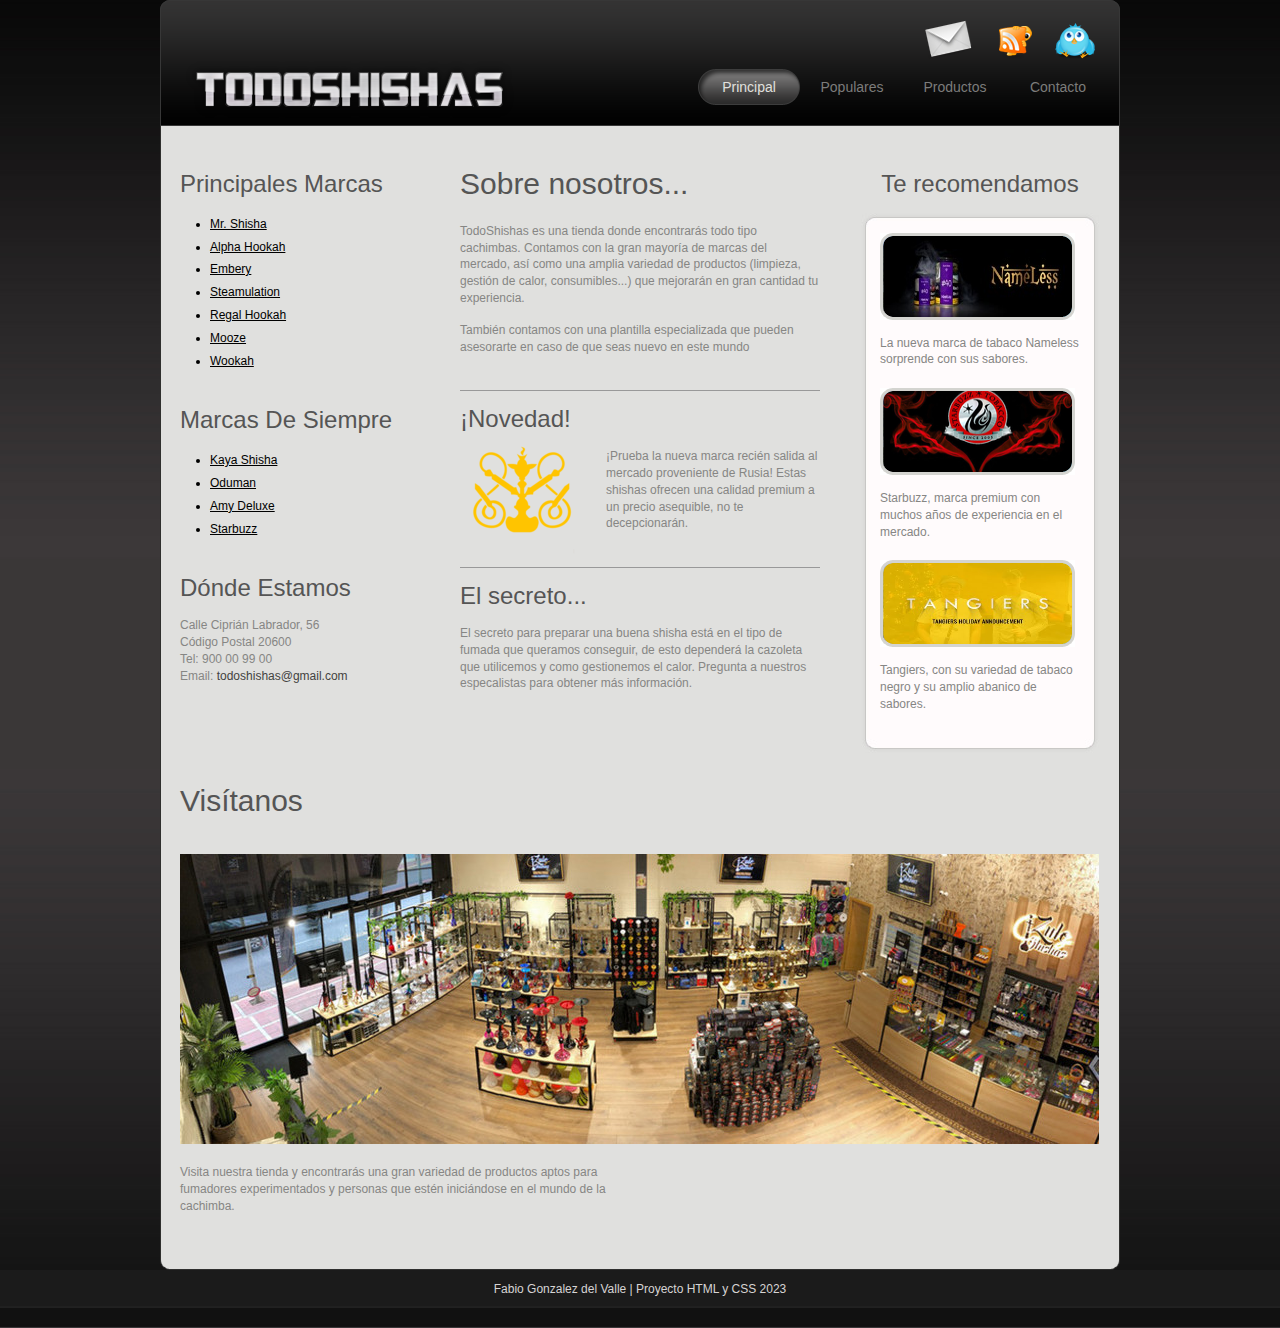
<file: index.html>
<!DOCTYPE HTML>
<html lang="es">

<head>
    <meta http-equiv="Content-Type" content="text/html; charset=utf-8" />
    <title>TodoShishas - Principal</title>
    <meta name="keywords" content="" />
    <meta name="description" content="" />
    <link href="tooplate_style.css" rel="stylesheet" type="text/css" />
    <link rel="shortcut icon" href="images/favicon.png">
</head>

<body>
    <div id="tooplate_body_wrapper">
        <div id="tooplate_wrapper">
            <header>
                <div id="tooplate_header">
                    <div id="site_title">
                        <h1><a href="#">TodoShishas</a></h1>
                    </div>
                    <div id="header_right">
                        <div id="social_links">
                            <a href="https://www.google.com/intl/es/gmail/about/"><img src="images/mail.png" alt="Contacto" /></a>
                            <a href="https://rss.com/"><img src="images/rss.png" alt="RSS" /></a>
                            <a href="https://twitter.com/"><img src="images/twitter_01.png" alt="Twitter" /></a>             
                        </div>
                        <div id="tooplate_menu">
                            <ul>
                                <li><a href="index.html" class="current">Principal</a></li>
                                <li><a href="populares.html">Populares</a></li>
                                <li><a href="productos.html">Productos</a></li>
                                <li><a href="contact.html">Contacto</a></li>
                            </ul>    	
                        </div> <!-- end of tooplate_menu -->
                    </div>
                    <div class="cleaner"></div>
                </div> <!-- end of tooplate_header -->
            </header>
            
            <div id="tooplate_main">
                <div class="cleaner h20"></div>
                <article>
                    <div class="tooplate_sidebar float_l">
                        <div class="content_box">
                            <h3>Principales Marcas</h3>
                            <ul class="tmo_list">
                                <li><a href="#">Mr. Shisha</a></li>
                                <li><a href="#">Alpha Hookah</a></li>
                                <li><a href="#">Embery</a></li>
                                <li><a href="#">Steamulation</a></li>
                                <li><a href="#">Regal Hookah</a></li>
                                <li><a href="#">Mooze</a></li>
                                <li><a href="#">Wookah</a></li>
                            </ul>
                        </div>
                        <div class="content_box">                
                            <h3>Marcas De Siempre</h3>
                            <ul class="tmo_list">
                                <li><a href="#">Kaya Shisha</a></li>
                                <li><a href="#">Oduman</a></li>
                                <li><a href="#">Amy Deluxe</a></li>
                                <li><a href="#">Starbuzz</a></li>
                            </ul>
                        </div>
                        <div class="content_box lb">                
                            <h3>Dónde Estamos</h3>
                            Calle Ciprián Labrador, 56<br />
                            Código Postal 20600<br />
                            Tel: 900 00 99 00<br />
                            Email: <a href="#">todoshishas@gmail.com</a></div>                
                        </div>
                </article>
                <div id="tooplate_content">
                    <div class="content_box hr_divider">
                        <h2>Sobre nosotros...</h2>
                        <p>TodoShishas es una tienda donde encontrarás todo tipo cachimbas. Contamos con la gran mayoría de marcas del mercado, así como una amplia variedad de productos (limpieza, gestión de calor, consumibles...) que mejorarán en gran cantidad tu experiencia.</p>
                        <p>También contamos con una plantilla especializada que pueden asesorarte en caso de que seas nuevo en este mundo</p>
                    </div>
                    <div class="content_box hr_divider">
                        <h3>¡Novedad!</h3>
                        <img src="images/marca_inicio2.png" alt="Image" class="image_fl" />
                        <p>¡Prueba la nueva marca recién salida al mercado proveniente de Rusia! Estas shishas ofrecen una calidad premium a un precio asequible, no te decepcionarán.</p>
                    </div>
                    <div class="content_box lb">
                        <h3>El secreto...</h3>
                        <p>El secreto para preparar una buena shisha está en el tipo de fumada que queramos conseguir, de esto dependerá la cazoleta que utilicemos y como gestionemos el calor. Pregunta a nuestros especalistas para obtener más información.</p>
                    </div>
                </div>
                <div class="tooplate_sidebar float_r">
                    <div class="content_box lb">
                        <h3 class="gallery_title">Te recomendamos</h3>
                        <div class="box01"><span class="top"></span><span class="bottom"></span>
                            <div class="box01_content">
                                <div class="image_wrapper"><span></span><img alt="Image" src="images/nameless.jpg" /></div>
                                La nueva marca de tabaco Nameless sorprende con sus sabores.
                            </div>
                            <div class="box01_content">
                                <div class="image_wrapper"><span></span><img alt="Image" src="images/starbuzz.jpg" /></div>
                                Starbuzz, marca premium con muchos años de experiencia en el mercado.
                            </div>
                            <div class="box01_content lb">
                                <div class="image_wrapper"><span></span><img alt="Image" src="images/tangiers.jpg" /></div>
                                Tangiers, con su variedad de tabaco negro y su amplio abanico de sabores.
                            </div>
                        </div>
                    </div>
                </div>
                <div class="cleaner h20"></div>
                <div class="col_half">
                    <h2>Visítanos</h2>
                    <img class="image_gallery" src="images/zulo.jpg" alt="Imagen Zulo" />
                    <p>Visita nuestra tienda y encontrarás una gran variedad de productos aptos para fumadores experimentados y personas que estén iniciándose en el mundo de la cachimba.</p>
                    <div class="cleaner"></div>
                </div>
                <div class="cleaner"></div>
            </div>
            
            <div id="tooplate_main_bottom"></div>
            
        </div> <!-- end of tooplate_wrapper -->
            <footer>
                <div id="tooplate_footer_wrapper">
                    <div id="tooplate_footer">
                        Fabio Gonzalez del Valle | Proyecto HTML y CSS 2023
                    </div> <!-- end of tooplate_footer -->
                </div> <!-- end of tooplate_footer_wrapper -->
            </footer>
    </div> <!-- end of tooplate_body_wrapper -->
</body>
</html>
</file>
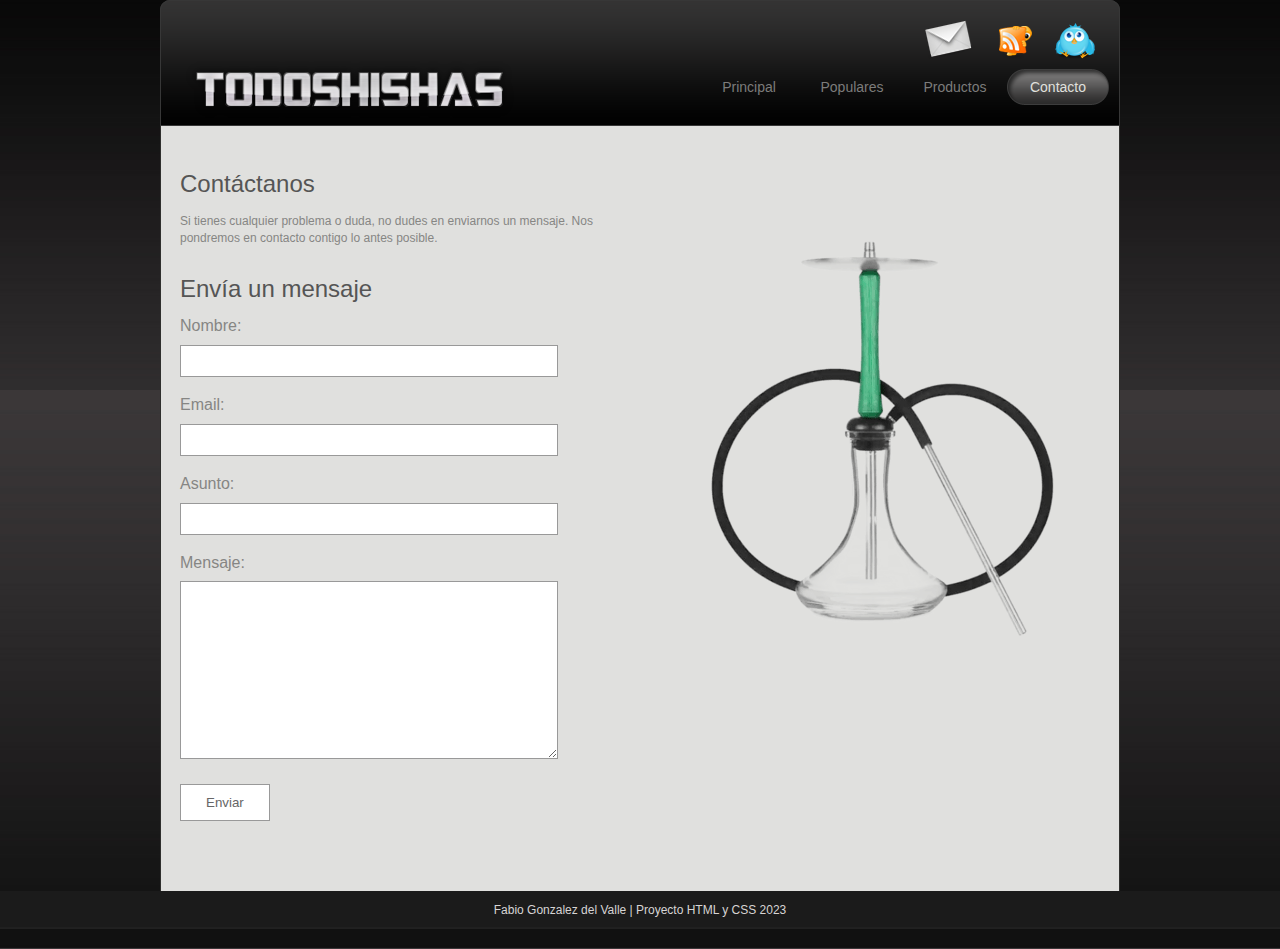
<file: contact.html>
<!DOCTYPE HTML>
<html lang="es">

<head>
    <meta http-equiv="Content-Type" content="text/html; charset=utf-8" />
    <title>TodoShishas - Contacto</title>
    <meta name="keywords" content="" />
    <meta name="description" content="" />
    <link href="tooplate_style.css" rel="stylesheet" type="text/css" />
    <link rel="shortcut icon" href="images/favicon.png">
</head>
<body>
    <div id="tooplate_body_wrapper">
    	<div id="tooplate_wrapper">   
            <header>
                <div id="tooplate_header">
                    <div id="site_title">
                        <h1><a href="#">TodoShishas</a></h1>
                    </div>
                    <div id="header_right">
                        <div id="social_links">
                            <a href="https://www.google.com/intl/es/gmail/about/"><img src="images/mail.png" alt="Contacto" /></a>
                            <a href="https://rss.com/"><img src="images/rss.png" alt="RSS" /></a>
                            <a href="https://twitter.com/"><img src="images/twitter_01.png" alt="Twitter" /></a>            
                        </div>
                        <div id="tooplate_menu">
                            <ul>
                                <li><a href="index.html">Principal</a></li>
                                <li><a href="populares.html">Populares</a></li>
                                <li><a href="productos.html">Productos</a></li>
                                <li><a href="contacto.html" class="current">Contacto</a></li>
                            </ul>    	
                        </div> <!-- end of tooplate_menu -->
                    </div>
                    <div class="cleaner"></div>
                </div> <!-- end of tooplate_header -->
            </header>
        
        <div id="tooplate_main">
        
        	<div class="cleaner h20"></div>
        
            <div class="col_half">
                <h3>Contáctanos</h3>
                <p>Si tienes cualquier problema o duda, no dudes en enviarnos un mensaje. Nos pondremos en contacto contigo lo antes posible.</p>
                
                <div class="cleaner h20"></div>
                
                <h3>Envía un mensaje</h3>
                <div id="contact_form">
                <form method="post" name="contact" action="http://www2.gonzalonazareno.org/josedom/resultado.php">
                    <label for="nombre">Nombre:</label>
                    <input type="text" id="nombre" name="nombre" class="input_field" />

                    <label for="email">Email:</label>
                    <input type="text" id="email" name="email" class="input_field" />

                    <label for="asunto">Asunto:</label>
                    <input type="text" id="asunto" name="asunto" class="input_field" />

                    <label for="mensaje">Mensaje:</label> 
                    <textarea id="mensaje" name="mensaje" class="required"></textarea>
                    
                    <div class="cleaner"></div>
                    <input type="submit" name="enviar" value="Enviar" class="submit_btn" />
                </form>
				<div class="cleaner h40"></div>
            </div>
			<div class="cleaner"></div>
                <div class="cleaner"></div>
            </div>
            
            <div class="col_half rmb">
                <div class="cleaner h30"></div>  
                <img class="imger_box" src="images/cachis.png" alt="Shisha"/>
            </div>
            
        	<div class="cleaner"></div>
            
        </div>
        
    </div> <!-- end of tooplate_wrapper -->
        <footer>
            <div id="tooplate_footer_wrapper">
                <div id="tooplate_footer">
                    Fabio Gonzalez del Valle | Proyecto HTML y CSS 2023
                </div> <!-- end of tooplate_footer -->
            </div> <!-- end of tooplate_footer_wrapper -->
        </footer>
    </div> <!-- end of tooplate_body_wrapper -->

</body>
</html>
</file>
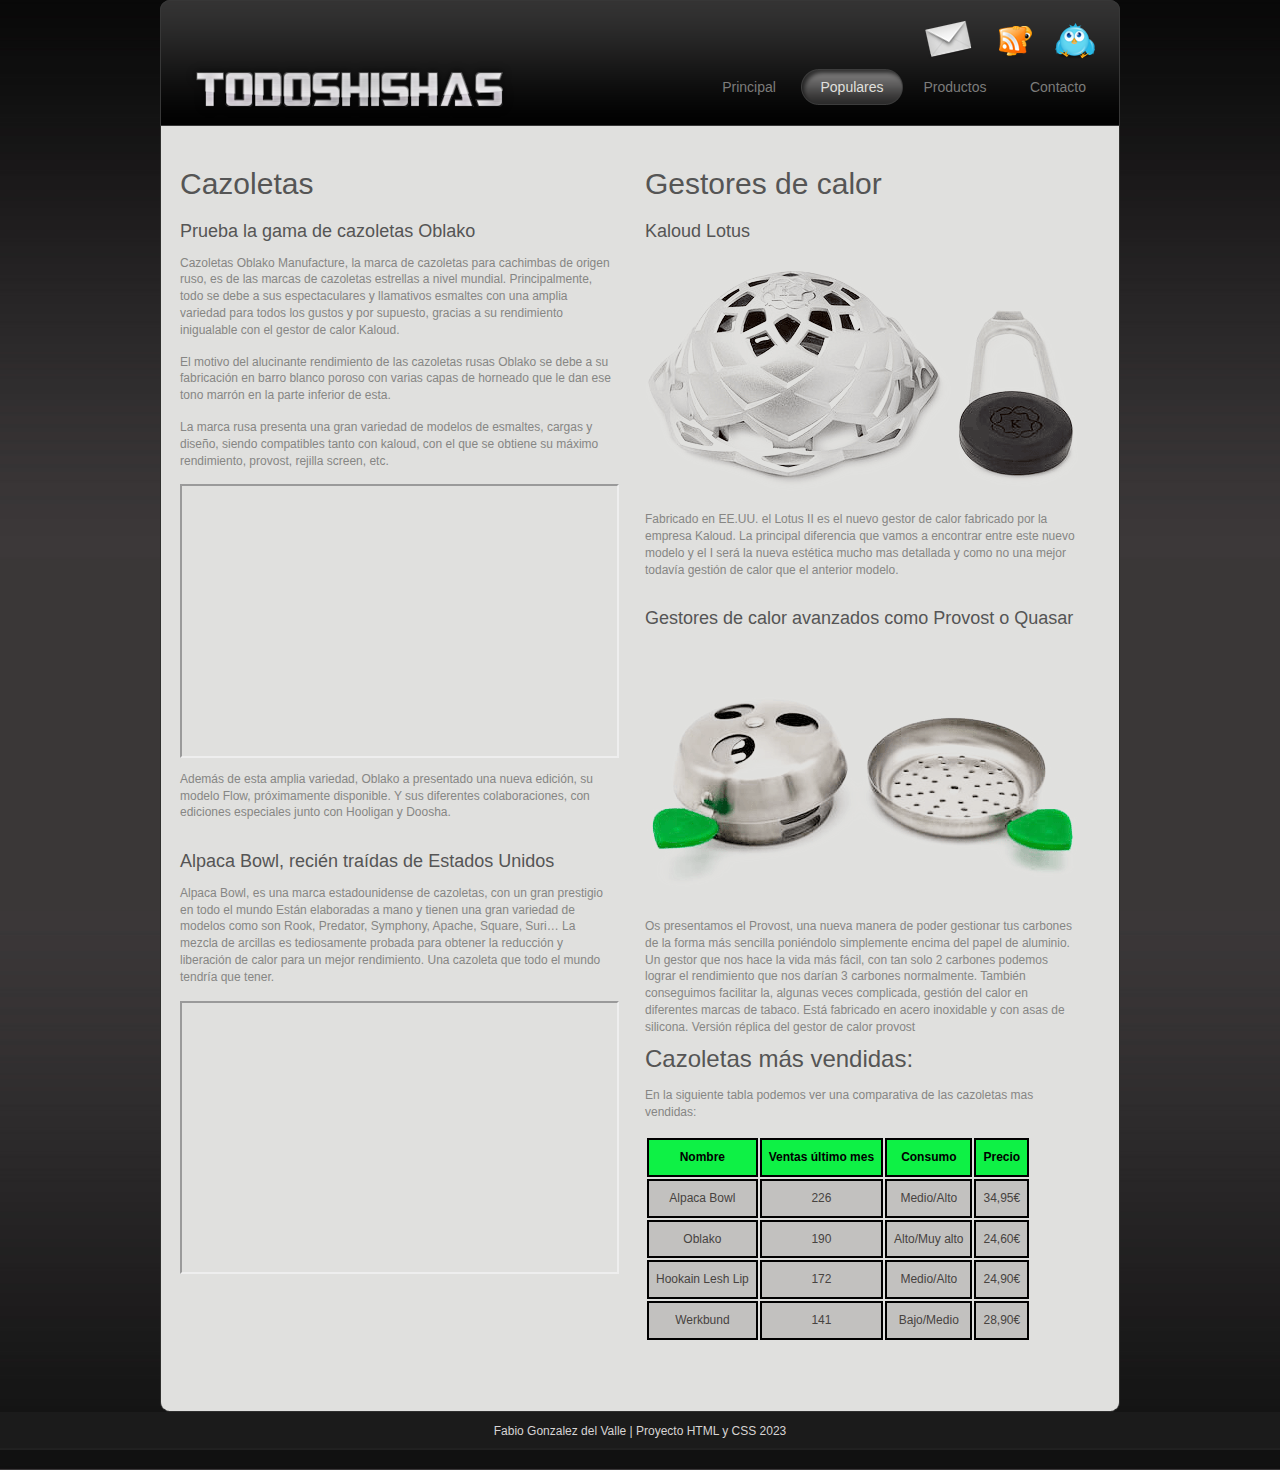
<file: populares.html>
<!DOCTYPE HTML>
<html lang="es">

<head>
    <meta http-equiv="Content-Type" content="text/html; charset=utf-8" />
    <title>TodoShishas - Populares</title>
    <meta name="keywords" content="" />
    <meta name="description" content="" />
    <link href="tooplate_style.css" rel="stylesheet" type="text/css" />
    <link  rel="icon"   href="images/favicon.png" type="image/png" />
</head>

<body>
    <div id="tooplate_body_wrapper">
    	<div id="tooplate_wrapper">   
            <header>
                <div id="tooplate_header">
                    <div id="site_title">
                        <h1><a href="#">TodoShishas</a></h1>
                    </div>
                    <div id="header_right">
                        <div id="social_links">
                            <a href="https://www.google.com/intl/es/gmail/about/"><img src="images/mail.png" alt="Contacto" /></a>
                            <a href="https://rss.com/"><img src="images/rss.png" alt="RSS" /></a>
                            <a href="https://twitter.com/"><img src="images/twitter_01.png" alt="Twitter" /></a>            
                        </div>
                        <div id="tooplate_menu">
                            <ul>
                                <li><a href="index.html">Principal</a></li>
                                <li><a href="populares.html" class="current">Populares</a></li>
                                <li><a href="productos.html">Productos</a></li>
                                <li><a href="contact.html">Contacto</a></li>
                            </ul>    	
                        </div> <!-- end of tooplate_menu -->
                    </div>
                    <div class="cleaner"></div>
                </div> <!-- end of tooplate_header -->
            </header>
        
        <div id="tooplate_main">
        
        	<div class="cleaner h20"></div>

			<div class="col_half">
                <h2>Cazoletas</h2>
                <h4>Prueba la gama de cazoletas Oblako</h4>
                <p>Cazoletas Oblako Manufacture, la marca de cazoletas para cachimbas de origen ruso, es de las marcas de cazoletas estrellas a nivel mundial. Principalmente, todo se debe a sus espectaculares y llamativos esmaltes con una amplia variedad para todos los gustos y por supuesto, gracias a su rendimiento inigualable con el gestor de calor Kaloud.</p>

                <p>El motivo del alucinante rendimiento de las cazoletas rusas Oblako se debe a su fabricación en barro blanco poroso con varias capas de horneado que le dan ese tono marrón en la parte inferior de esta.</p>

                <p>La marca rusa presenta una gran variedad de modelos de esmaltes, cargas y diseño, siendo compatibles tanto con kaloud, con el que se obtiene su máximo rendimiento, provost, rejilla screen, etc. </p>
                
                <div class="videowrapper">
                    <iframe src="https://www.youtube.com/embed/T_B92daAwmk"></iframe>
                </div>
                <br>
                <p>Además de esta amplia variedad, Oblako a presentado una nueva edición, su modelo Flow, próximamente disponible. Y sus diferentes colaboraciones, con ediciones especiales junto con Hooligan y Doosha.</p> 
                <br>

                <h4>Alpaca Bowl, recién traídas de Estados Unidos</h4>
                <p>Alpaca Bowl, es una marca estadounidense de cazoletas, con un gran prestigio en todo el mundo
                Están elaboradas a mano y tienen una gran variedad de modelos como son Rook, Predator, Symphony, Apache, Square, Suri…
                La mezcla de arcillas es tediosamente probada para obtener la reducción y liberación de calor para un mejor rendimiento.
                Una cazoleta que todo el mundo tendría que tener.</p>
                <div class="videowrapper">
                    <iframe src="https://www.youtube.com/embed/CN1tYpeXH_M"></iframe>
                </div>
                <br>
            </div>
            
            <div class="col_half rmb">
                <h2>Gestores de calor</h2>
               
                <h4>Kaloud Lotus</h4>
                <img class="image_gallery" src="images/kal.png" alt="kaloud" />
                <p>Fabricado en EE.UU. el Lotus II es el nuevo gestor de calor fabricado por la empresa Kaloud. La principal diferencia que vamos a encontrar entre este nuevo modelo y el I será la nueva estética mucho mas detallada y como no una mejor todavía gestión de calor que el anterior modelo.</p>
                <br>
                
                <h4>Gestores de calor avanzados como Provost o Quasar</h4>
                <img class="image_gallery" src="images/provost.png" alt="provost" />
                <p>
                Os presentamos el Provost, una nueva manera de poder gestionar tus carbones de la forma más sencilla poniéndolo simplemente encima del papel de aluminio.
                Un gestor que nos hace la vida más fácil, con tan solo 2 carbones podemos lograr el rendimiento que nos darían 3 carbones normalmente.
                También conseguimos facilitar la, algunas veces complicada, gestión del calor en diferentes marcas de tabaco.
                Está fabricado en acero inoxidable y con asas de silicona. Versión réplica del gestor de calor provost</p>
				<div class="cleaner"></div>
				<div class="col_half">
                    <h3>Cazoletas más vendidas:</h3>
                    <p>En la siguiente tabla podemos ver una comparativa de las cazoletas mas vendidas:</p>
                    <table>
                        <tr>
                            <th>Nombre</th>
                            <th>Ventas último mes</th>
                            <th>Consumo</th>
                            <th>Precio</th>
                            </tr>
                        <tr>
                            <td>Alpaca Bowl</td>
                            <td>226</td>
                            <td>Medio/Alto</td>
                            <td>34,95€</td>
                        </tr>
                        <tr>
                            <td>Oblako</td>
                            <td>190</td>
                            <td>Alto/Muy alto</td>
                            <td>24,60€</td>
                        </tr>
                        <tr>
                            <td>Hookain Lesh Lip</td>
                            <td>172</td>
                            <td>Medio/Alto</td>
                            <td>24,90€</td>
                        </tr>
                        <tr>
                            <td>Werkbund</td>
                            <td>141</td>
                            <td>Bajo/Medio</td>
                            <td>28,90€</td>
                        </tr>
                    </table>
                
                    <div class="cleaner"></div>
                </div>
            </div>
        	<div class="cleaner"></div>
        	
        </div>
        
        <div id="tooplate_main_bottom"></div>
        
        
    </div> <!-- end of tooplate_wrapper -->
        <footer>
            <div id="tooplate_footer_wrapper">
                <div id="tooplate_footer">
                    Fabio Gonzalez del Valle | Proyecto HTML y CSS 2023
                </div> <!-- end of tooplate_footer -->
            </div> <!-- end of tooplate_footer_wrapper -->
        </footer>
    </div> <!-- end of tooplate_body_wrapper -->
</body>
</html>
</file>
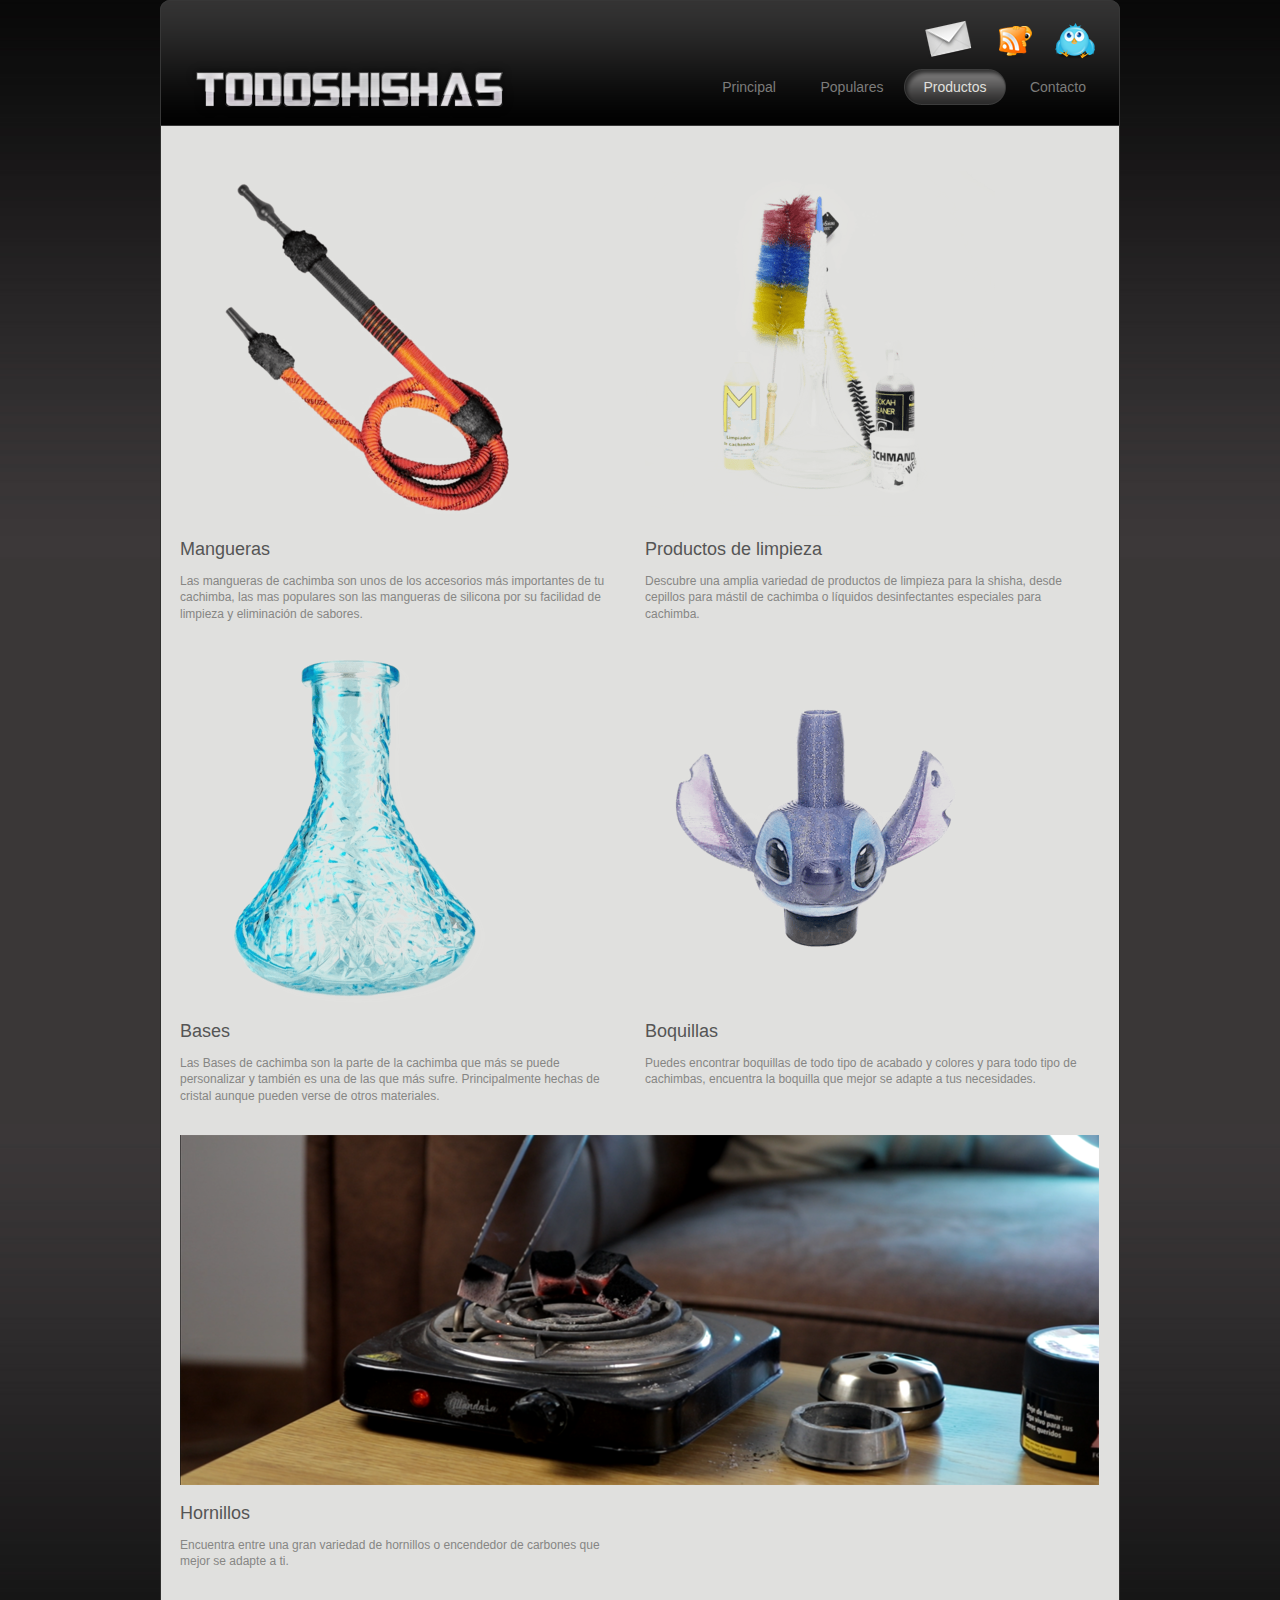
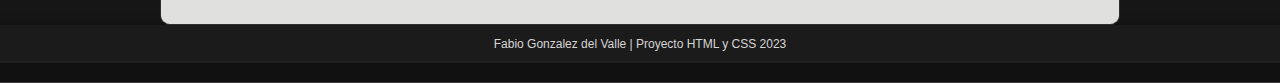
<file: productos.html>
<!DOCTYPE HTML>
<html lang="es">

<head>
    <meta http-equiv="Content-Type" content="text/html; charset=utf-8" />
    <title>TodoShishas - Productos</title>
    <meta name="keywords" content="" />
    <meta name="description" content="" />
    <link href="tooplate_style.css" rel="stylesheet" type="text/css" />
    <link rel="shortcut icon" href="images/favicon.png">
</head>
<body>
    <div id="tooplate_body_wrapper">
        <div id="tooplate_wrapper">
            <header>
                <div id="tooplate_header">
                    <div id="site_title">
                        <h1><a href="#">TodoShishas</a></h1>
                    </div>
                    <div id="header_right">
                        <div id="social_links">
                            <a href="https://www.google.com/intl/es/gmail/about/"><img src="images/mail.png" alt="Contacto" /></a>
                            <a href="https://rss.com/"><img src="images/rss.png" alt="RSS" /></a>
                            <a href="https://twitter.com/"><img src="images/twitter_01.png" alt="Twitter" /></a>           
                        </div>
                        <div id="tooplate_menu">
                            <ul>
                                <li><a href="index.html">Principal</a></li>
                                <li><a href="populares.html">Populares</a></li>
                                <li><a href="productos.html" class="current">Productos</a></li>
                                <li><a href="contact.html">Contacto</a></li>
                            </ul>    	
                        </div> <!-- end of tooplate_menu -->
                    </div>
                    <div class="cleaner"></div>
                </div> <!-- end of tooplate_header -->
            </header>
        
        <div id="tooplate_main">
    
			<div class="col_half">
        		
                <img class="image_gallery" src="images/mangera.png" alt="Image 31" />
   				<h4>Mangueras</h4>
                <p>Las mangueras de cachimba son unos de los accesorios más importantes de tu cachimba, las mas populares son las mangueras de silicona por su facilidad de limpieza y eliminación de sabores.</p>
               	
                <img class="image_gallery" src="images/basse.png" alt="Image 41" />
                <h4>Bases</h4>
                <p>Las Bases de cachimba son la parte de la cachimba que más se puede personalizar y también es una de las que más sufre. Principalmente hechas de cristal aunque pueden verse de otros materiales.</p>
                
                <img class="image_gallery" src="images/hornillo(1).png" alt="Image 43" />
                <h4>Hornillos</h4>
                <p>Encuentra entre una gran variedad de hornillos o encendedor de carbones que mejor se adapte a ti.</p>
            </div>
            
            <div class="col_half rmb">
                
                <img class="image_gallery" src="images/limpieza.png" alt="Image 32" />
                <h4>Productos de limpieza</h4>
                <p>Descubre una amplia variedad de productos de limpieza para la shisha, desde cepillos para mástil de cachimba o líquidos desinfectantes especiales para cachimba.</p>
                
                <img class="image_gallery" src="images/boquilla.png" alt="Image 42" />
                <h4>Boquillas</h4>
                <p>Puedes encontrar boquillas de todo tipo de acabado y colores y para todo tipo de cachimbas, encuentra la boquilla que mejor se adapte a tus necesidades.</p>
                
            </div>
            
        	<div class="cleaner"></div>
            
        </div>
        
        <div id="tooplate_main_bottom"></div>
        
    
        </div> <!-- end of tooplate_wrapper -->
            <footer>
                <div id="tooplate_footer_wrapper">
                    <div id="tooplate_footer">
                        Fabio Gonzalez del Valle | Proyecto HTML y CSS 2023
                    </div> <!-- end of tooplate_footer -->
                </div> <!-- end of tooplate_footer_wrapper -->
            </footer>
    </div> <!-- end of tooplate_body_wrapper -->
</body>
</html>
</file>
<file: tooplate_style.css>
/*

Template 2074 Corporate

http://www.tooplate.com/view/2074-corporate

*/

body {
	margin: 0;
	padding: 0;
	color: #868684;
	font-family: Tahoma, Geneva, sans-serif;
	font-size: 12px;
	line-height: 1.4em; 
	background-color: #3a3737;
	background-image: url(images/tooplate_body_top.jpg);
	background-repeat: repeat-x;
	background-position: top
}

a, a:link, a:visited { color: #434341; text-decoration: none; }
a:hover { text-decoration: underline; }

p { margin: 0 0 15px 0; padding: 0; }
img { border: none; }

h1, h2, h3, h4, h5, h6 { color: #555; font-weight: normal }
h1 { font-size: 34px; margin: 0 0 35px 0; padding: 5px 0; }
h2 { font-size: 30px; margin: 0 0 30px 0; padding: 0; }
h3 { font-size: 24px; margin: 0 0 20px; padding: 0; }
h4 { font-size: 18px; margin: 0 0 15px; padding: 0; }
h5 { font-size: 16px; margin: 0 0 10px; padding: 0; }
h6 { font-size: 14px; margin: 0 0 5px; padding: 0; }

.cleaner { clear: both }
.h10 { height: 10px }
.h20 { height: 20px }
.h30 { height: 30px }
.h40 { height: 40px }
.h50 { height: 50px }
.h60 { height: 60px }

a.more { color: #868684; background: url(images/tooplate_more.png) scroll 0 6px no-repeat; padding-left: 12px  }
a.more:hover { color: #000 }

.float_l { float: left }
.float_r { float: right }

.image_left { float: left; margin: 0 15px 10px 0; }

.image_right { float: right; margin: 0 0 10px 15px; }

.imger_box { margin-bottom: 15px }

.image_wrapper { position: relative; display: inline-block; margin-bottom: 10px }

.image_wrapper span { position: absolute; top: 0; left: 0; width: 195px; height: 87px; background: url(images/tooplate_image_frame.png) no-repeat }

.image_wrapper img { width: 195px; height: 87px }

.image_fl { float: left; margin: -20px 20px 5px 0 }

.image_fr { float: right; margin: 3px 0 5px 20px }

.image_gallery { margin: 15px 0 15px 0; }

.gallery_title { text-align: center; }

blockquote { font-style: italic; margin-left: 10px}
cite, cite a { font-weight: 700; color:#000 }
cite span { color: #868684 }
em { color: #000 }

.tmo_list { margin: 0 0 0 15px; padding: 0 0 0 15px; list-style: disc }
.tmo_list li { color: #000; margin: 0; padding: 3px 0 3px 0; text-decoration: none  }
.tmo_list li a { color: #000; text-decoration: underline}
.tmo_list li a:hover { text-decoration: none }

.videowrapper {
	position: relative;
	height:0px;
	padding-bottom: 56.25%;
	padding-top: 25px;
   }
   
.videowrapper iframe {
	position: absolute;
	left:0px;
	top: 0px;
	right: 0px;
	bottom: 0px;
	height: 100%;
	width: 100%;
   }

#tooplate_body_wrapper {
	width: 100%;
	padding-bottom: 20px;
	background: url(images/tooplate_body_bottom.jpg) repeat-x bottom
}

#tooplate_wrapper { 
	width: 960px;
	margin: 0 auto
}

#tooplate_top {
	padding: 10px;
}

#search_box { clear: both; float: right; margin: 0; }

#search_box form { 
	clear: both;
	width: 220px; 
	height: 40px;
	padding: 7px 18px 10px 18px; 
	background: url(images/tooplate_search_box.png) no-repeat
} 

#searchfield { 
	width: 138px; 
	padding: 0 5px 0 5px; 
	margin: 0;
	margin-right: 7px; font-size: 12px; color: #8b898a; line-height: 30px; background: none; border: none; } 

#searchbutton { height: 25px; width: 60px; padding: 0; margin: 0; cursor: pointer; background: none; border: none; }

#tooplate_header {
	clear: both;
	width: 940px;
	height: 106px;
	padding: 10px;
	background: url(images/tooplate_header.png) no-repeat top 
}

#site_title { float: left; margin: 35px 0 0 10px; }
#site_title h1 { margin: 0; padding: 0 }
#site_title h1 a { display: block; width: 342px; height: 79px; color: #333; text-indent: -10000px; background: url(images/tooplate_logo.png) bottom left no-repeat}

#header_right {
	float: right;
	width: 560px;
}

#social_links { float: right; margin: 10px 15px 5px 0 }
#social_links a { display: inline-block; margin-left: 20px }

/* menu */

#tooplate_menu {
	clear: both;
	float: right;
	display: inline-block
}

#tooplate_menu ul {
	margin: 0;
	padding: 0;
	list-style: none;
}

#tooplate_menu ul li {
	padding: 0;
	margin: 0;
	display: inline;
}

#tooplate_menu ul li a {
	float: left;
	display: inline-block;
	width: 102px;
	height: 36px;
 	line-height: 36px;
	margin-right: 1px;
	font-size: 14px;
	color: #7c7c7b;	
	text-align: center;
	text-decoration: none;
	font-weight: 400;
	outline: none;
	border: none;
}

#tooplate_menu ul li a:hover, #tooplate_menu ul .current {
	color: #e0e0de;
	background: url(images/tooplate_menu_hover.png) repeat-x top
}

/* end of menu */

#tooplate_main_bottom { width: 960px; height: 10px; background: url(images/tooplate_main_bottom.png) no-repeat }
#tooplate_main {
	clear: both;
	width: 920px;
	padding: 30px 20px 0;
	background: url(images/tooplate_main.jpg) repeat-y
}

.content_box {
	margin-bottom: 20px;
	padding-bottom: 20px;
}

.lb { margin-bottom: 0 }

.hr_divider {
	border-bottom: 1px solid #999
}

#tooplate_content {
	float: left;
	margin-left: 40px;
	width: 360px;
}

.tooplate_sidebar {
	width: 240px;
}

.col_half {
	float: left;
	width: 435px;
	margin: 0px 30px 30px 0px;
}

.col_large {
	width: 640px;
	margin: 0px 0px;
}

.box01 {
	clear: both;
	position: relative;
	padding: 20px;
	background: url(images/tooplate_box01.jpg) repeat-y center
}

.box01 span.top { position: absolute; top: 0; left: 0; width: 240px; height: 14px; background: url(images/tooplate_box01_top.jpg) no-repeat center }
.box01 span.bottom { position: absolute; bottom: 0; left: 0; width: 240px; height: 14px; background: url(images/tooplate_box01_bottom.jpg) no-repeat center }

.box01_content {
	margin-bottom: 20px;
}

#tooplate_bottom {
	clear: both;
	width: 920px;
	padding: 30px 20px;
}

#tooplate_bottom h4 {
	font-size: 24px;
	color: #afafae;
	padding-bottom: 15px;
	border-bottom: 1px solid #666;
	margin-bottom: 25px;
}

.col_w280 {
	float: left;
	margin-right: 40px;
	width: 280px;
}

a.follow_us { color: #30aede }

.rmb { margin: 0 }

#tooplate_footer_wrapper {
	clear: both;
	width: 100%;
	height: 38px;
	background: url(images/tooplate_footer.jpg) repeat-x
}

#tooplate_footer {
	clear: both;
	width: 920px;
	padding: 0 20px;
	margin: 0 auto;
	line-height: 38px;
	text-align: center;
	color: #d7d4d4;
}

#tooplate_footer a {
	color: #d7d4d4;
}

#contact_form { padding: 0; }

#contact_form form { margin: 0px; padding: 0px; }

#contact_form form .input_field { 
	width: 360px; 
	padding: 8px; 
	margin-bottom: 20px; 
	color: #666;  
	background: #FFF; 
	border: 1px solid #999;
	font-family: Verdana, Arial, Helvetica, sans-serif;
	font-size: 12px;
}

#contact_form form label { display: block; margin-bottom: 10px; font-size: 16px; }

#contact_form form textarea { 
	width: 360px; 
	height: 160px; 
	padding: 8px; 
	margin-bottom: 10px; 
	color: #666;
	background: #FFF; 
	border: 1px solid #999;
	font-family: Verdana, Arial, Helvetica, sans-serif;
	font-size: 12px;
}

.submit_btn {
	padding: 10px 25px;
	color: #666;
	background: #FFF; 
	border: 1px solid #999;
	margin-top: 10px;
}

table
{ margin: 10px 0 30px 0;}

table tr th, table tr td
{ background: #0EF145;
  color: #000000;
  padding: 9px 7px;
  text-align: center;
  border: 2px solid #000000;}

table tr td
{ background: #c2c1bf;
  color: #47433F;
  border: 2px solid #000000;}
</file>
